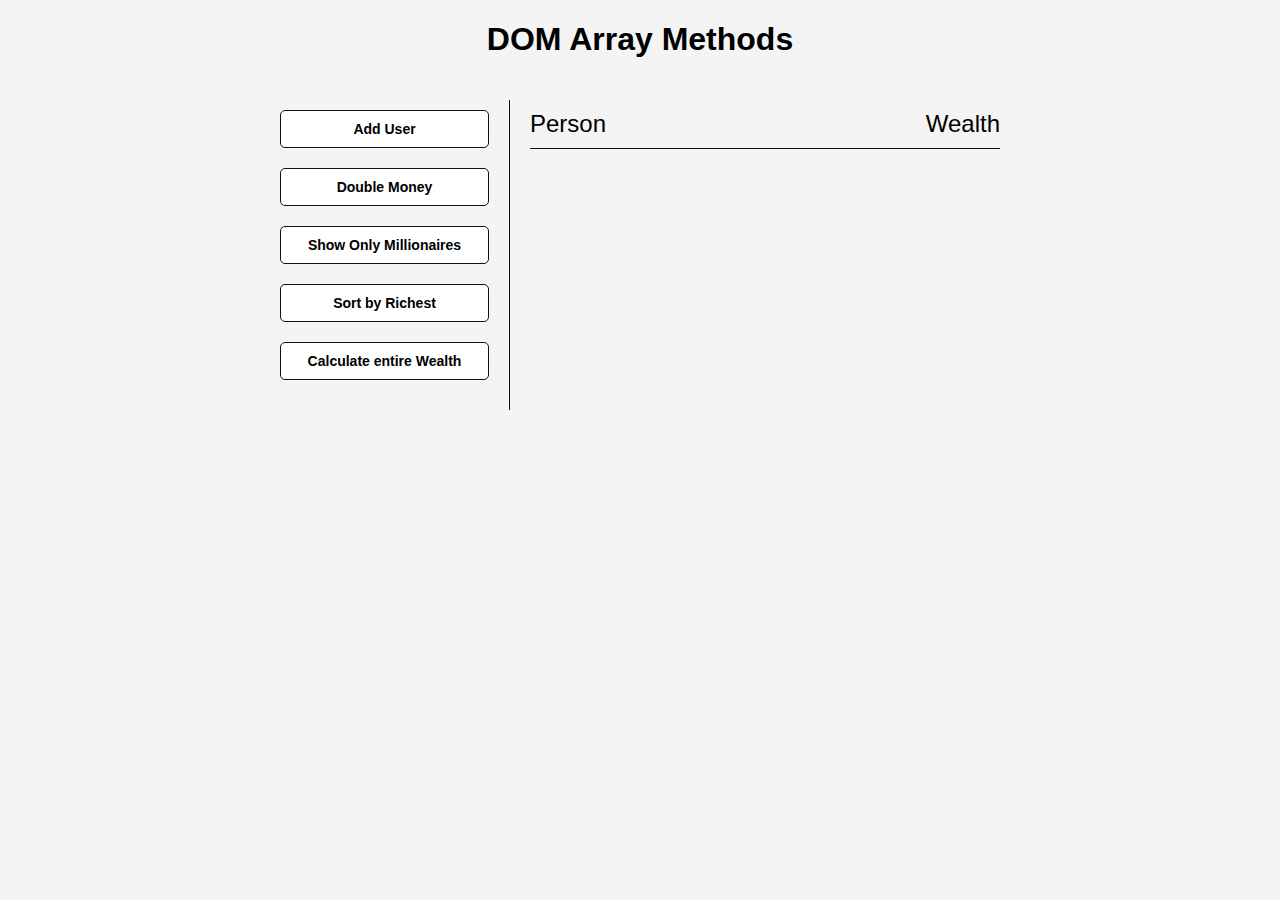
<file: dom-array-methods/index.html>
<!DOCTYPE html>
<html lang="en">
<head>
    <meta charset="UTF-8">
    <meta name="viewport" content="width=device-width, initial-scale=1.0">
    <link rel="stylesheet" href="style.css">
    <title>DOM Array Methods</title>
</head>
<body>
    <h1>DOM Array Methods</h1>

    <div class="container">
        <aside>
            <button id="add-user">Add User</button>
            <button id="double">Double Money</button>
            <button id="show-millionaires">Show Only Millionaires</button>
            <button id="sort">Sort by Richest</button>
            <button id="calculate-wealth">Calculate entire Wealth</button>
        </aside>

        <main id="main">
            <h2><strong>Person</strong>Wealth</h2>
        </main>
    </div>

    <script src="script.js"></script>
</body>
</html>
</file>
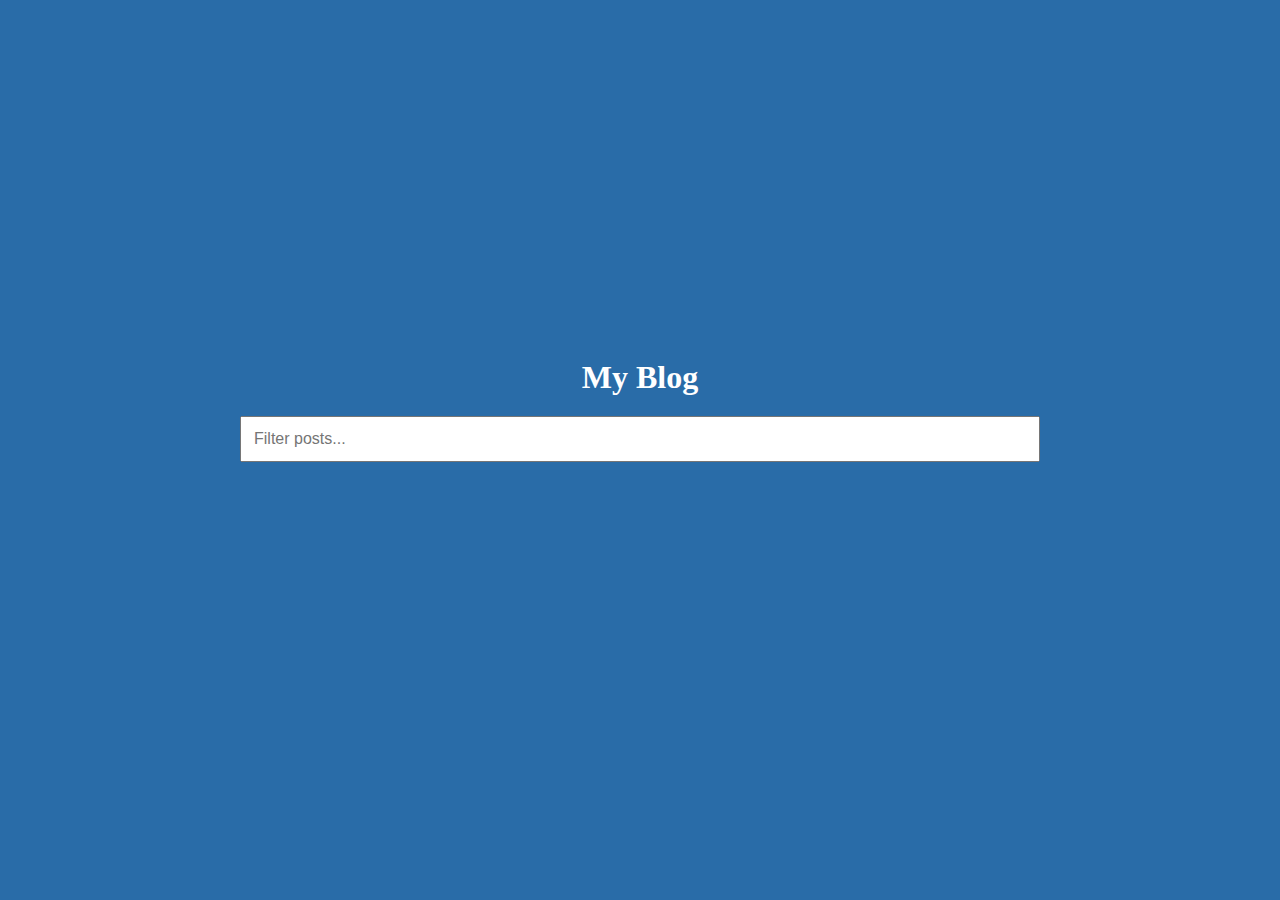
<file: filter-blog/index.html>
<!DOCTYPE html>
<html lang="en">
<head>
    <meta charset="UTF-8">
    <meta name="viewport" content="width=device-width, initial-scale=1.0">
    <title>My Blog</title>
    <link rel="stylesheet" href="style.css">
</head>
<body>
    <h1>My Blog</h1>

    <div class="filter-container">
        <input type="text" id="filter" class="filter" placeholder="Filter posts...">
    </div>

    <div id="posts-container"></div>

    <div class="loader">
        <div class="circle"></div>
        <div class="circle"></div>
        <div class="circle"></div>
    </div>

    <script src="script.js"></script>
</body>
</html>
</file>
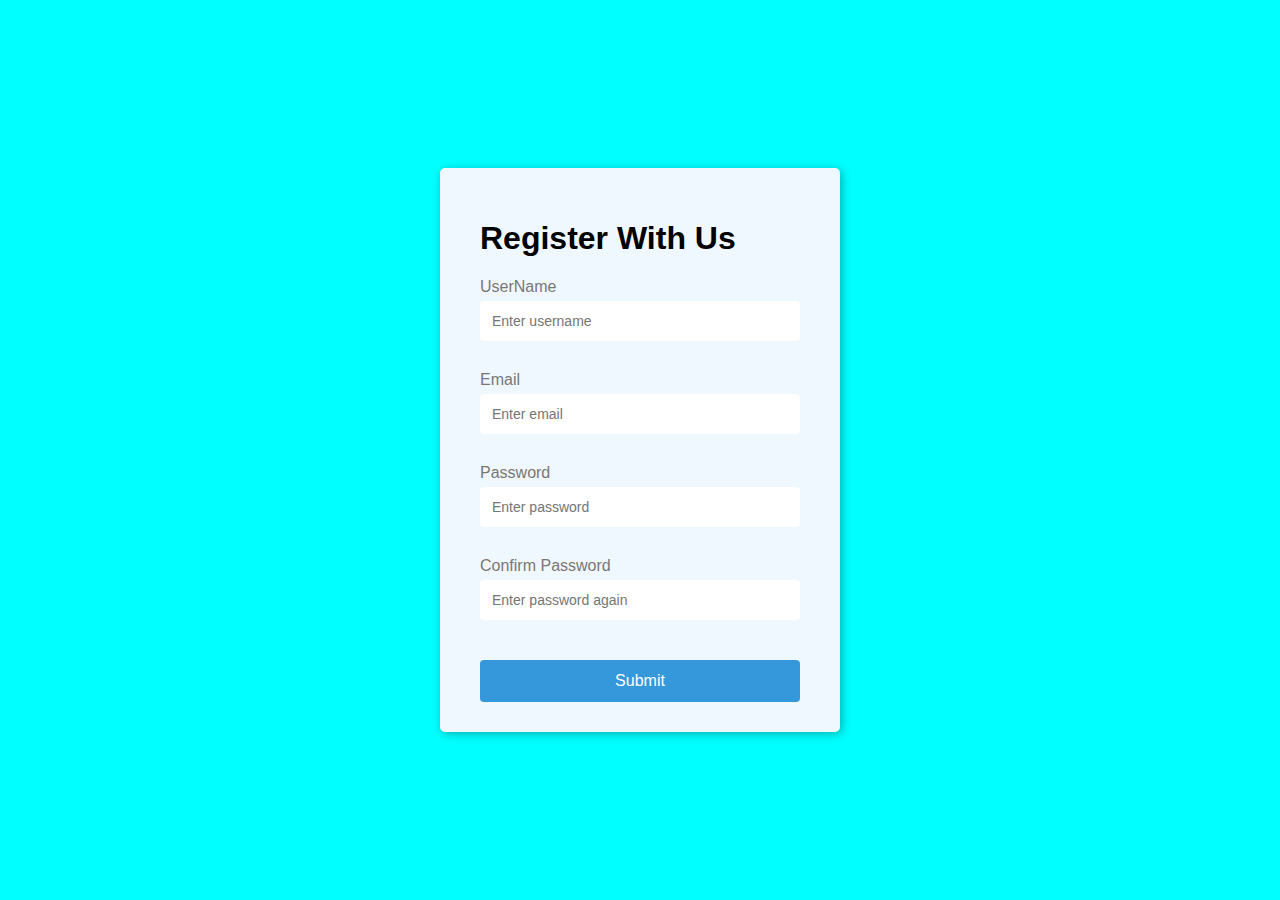
<file: form-validator/index.html>
<!DOCTYPE html>
<html lang="en">
<head>
    <meta charset="UTF-8">
    <meta name="viewport" content="width=device-width, initial-scale=1.0">
    <title>Form Validator</title>
    <link rel="stylesheet" href="style.css">
</head>
<body>
    <div class="container">
        <form id="form" class="form">
            <h1>Register With Us</h1>

            <div class="form-control">
                <label for="username">UserName</label>
                <input type="text" id="username" placeholder="Enter username">
                <small>Error message</small>
            </div>
            
            <div class="form-control">
                <label for="email">Email</label>
                <input type="text" id="email" placeholder="Enter email">
                <small>Error message</small>
            </div>
           
            <div class="form-control">
                <label for="password">Password</label>
                <input type="password" id="password" placeholder="Enter password">
                <small>Error message</small>
            </div>
           
            <div class="form-control">
                <label for="passwordAgain">Confirm Password</label>
                <input type="password" id="passwordAgain" placeholder="Enter password again">
                <small>Error message</small>
            </div>
            
            <button type="submit">Submit</button>
        </form>
    </div>

    <script src="script.js"></script>
</body>
</html>
</file>
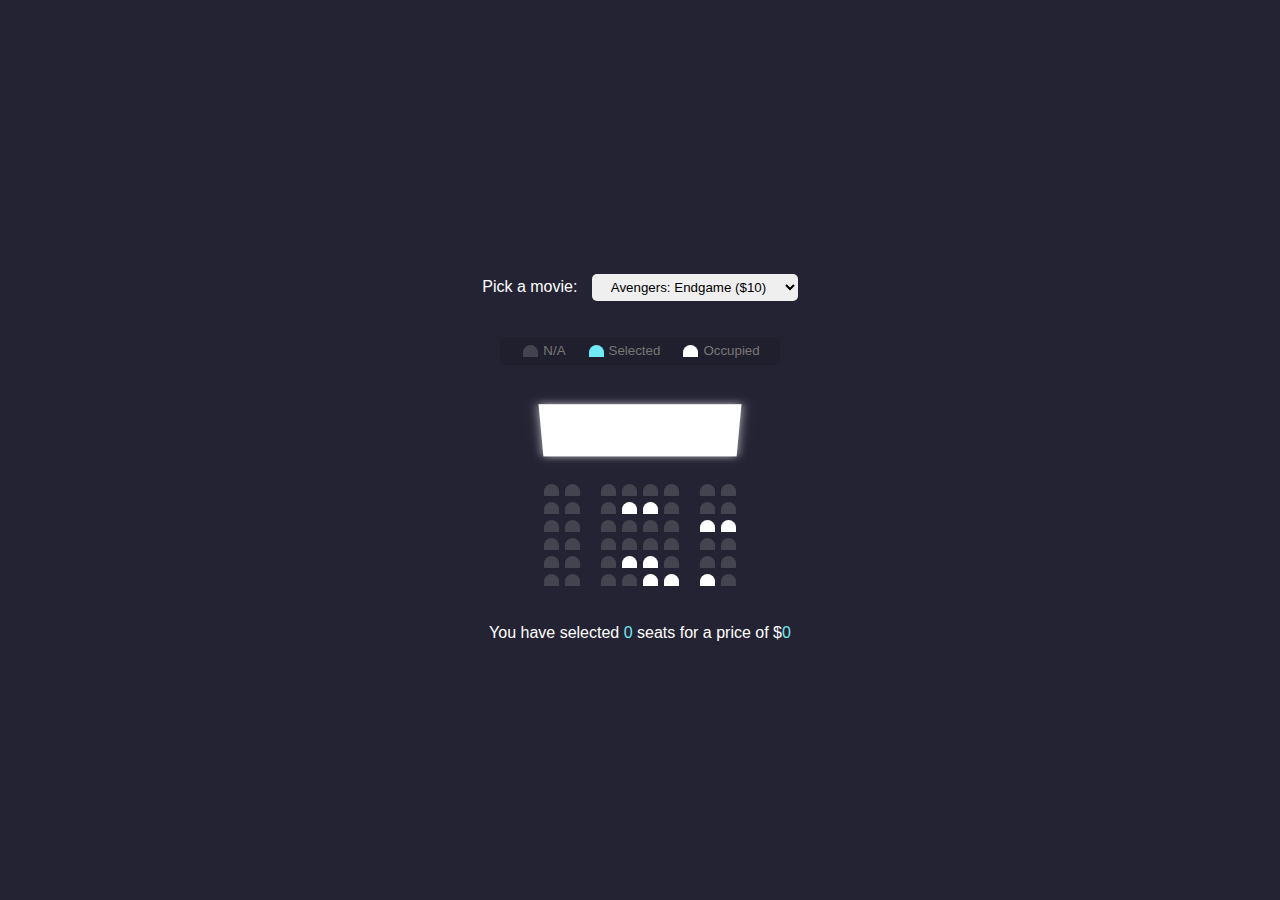
<file: movie-seat-booking/index.html>
<!DOCTYPE html>
<html lang="en">
<head>
    <meta charset="UTF-8">
    <meta name="viewport" content="width=device-width, initial-scale=1.0">
    <link rel="stylesheet" href="style.css">
    <title>Movie Seat Booking</title>
</head>
<body>
    <div class="movie-container">
        <label>Pick a movie:</label>
        <select id="movie">
            <option value="10">Avengers: Endgame ($10)</option>
            <option value="12">Joker ($12) </option>
            <option value="8">Toy Story 4 ($8)</option>
            <option value="9">The Lion King ($9)</option>
        </select>
    </div>

    <ul class="showcase">
        <li>
            <div class="seat"></div>
            <small>N/A</small>
        </li>
        <li>
            <div class="seat selected"></div>
            <small>Selected</small>
        </li>
        <li>
            <div class="seat occupied"></div>
            <small>Occupied</small>
        </li>
    </ul>

    <div class="container">
        <div class="screen"></div>

        <div class="row">
            <div class="seat"></div>
            <div class="seat"></div>
            <div class="seat"></div>
            <div class="seat"></div>
            <div class="seat"></div>
            <div class="seat"></div>
            <div class="seat"></div>
            <div class="seat"></div>
        </div>
        <div class="row">
            <div class="seat"></div>
            <div class="seat"></div>
            <div class="seat"></div>
            <div class="seat occupied"></div>
            <div class="seat occupied"></div>
            <div class="seat"></div>
            <div class="seat"></div>
            <div class="seat"></div>
        </div>
        <div class="row">
            <div class="seat"></div>
            <div class="seat"></div>
            <div class="seat"></div>
            <div class="seat"></div>
            <div class="seat"></div>
            <div class="seat"></div>
            <div class="seat occupied"></div>
            <div class="seat occupied"></div>
        </div>
        <div class="row">
            <div class="seat"></div>
            <div class="seat"></div>
            <div class="seat"></div>
            <div class="seat"></div>
            <div class="seat"></div>
            <div class="seat"></div>
            <div class="seat"></div>
            <div class="seat"></div>
        </div>
        <div class="row">
            <div class="seat"></div>
            <div class="seat"></div>
            <div class="seat"></div>
            <div class="seat occupied"></div>
            <div class="seat occupied"></div>
            <div class="seat"></div>
            <div class="seat"></div>
            <div class="seat"></div>
        </div>
        <div class="row">
            <div class="seat"></div>
            <div class="seat"></div>
            <div class="seat"></div>
            <div class="seat"></div>
            <div class="seat occupied"></div>
            <div class="seat occupied"></div>
            <div class="seat occupied"></div>
            <div class="seat"></div>
        </div>
    </div>

    <p class="text">
        You have selected <span id="count">0</span> seats for a price of $<span id="total">0</span>
    </p>

    <script src="script.js"></script>
</body>
</html>
</file>
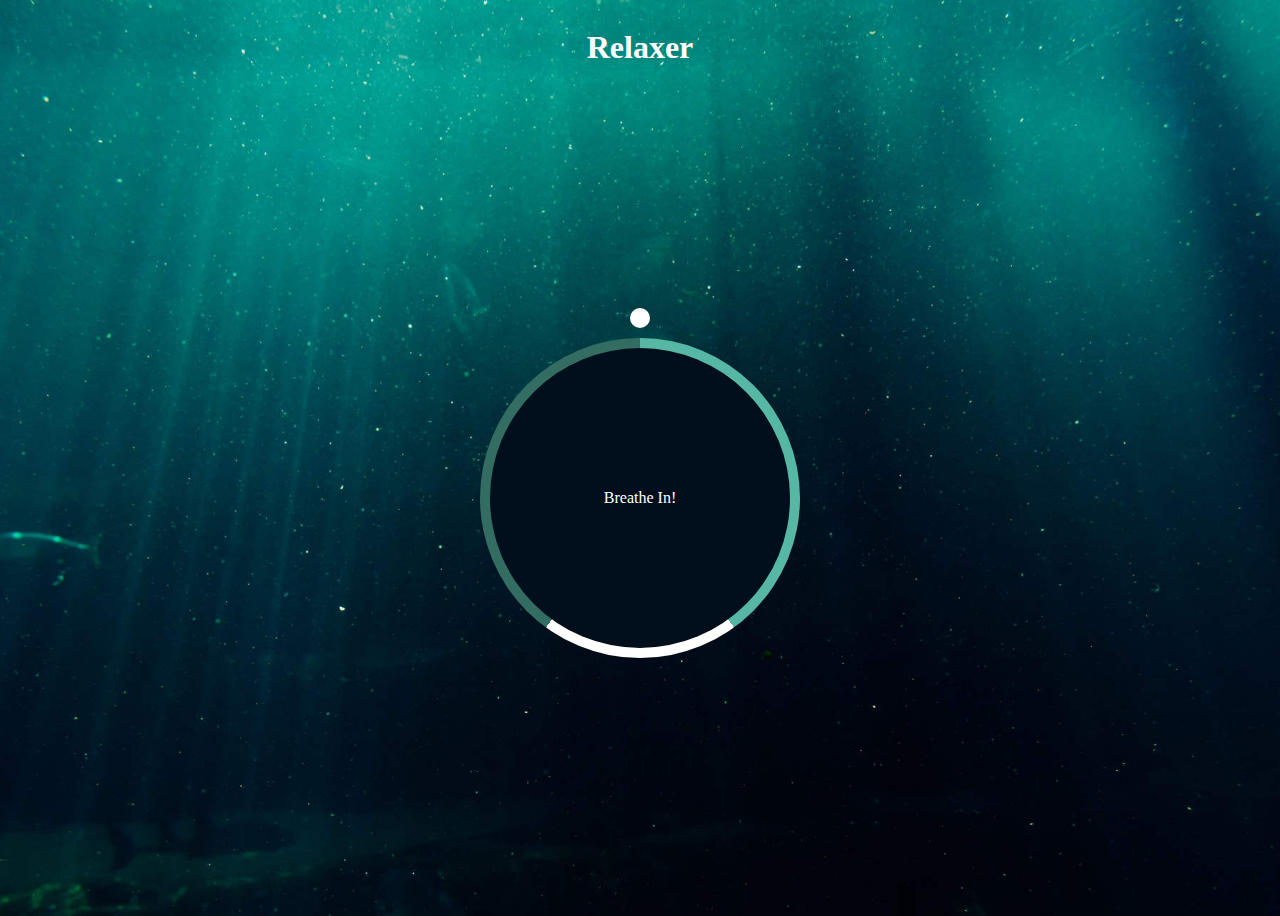
<file: relaxer/index.html>
<!DOCTYPE html>
<html lang="en">
<head>
    <meta charset="UTF-8">
    <meta name="viewport" content="width=device-width, initial-scale=1.0">
    <link rel="stylesheet" href="style.css">
    <title>Relaxer</title>
</head>
<body>
    <h1>Relaxer</h1>

    <div class="container" id="container">
        <div class="circle"></div>

        <p id="text"></p>

        <div class="pointer-container">
            <span class="pointer"></span>
        </div>

        <div class="gradient-circle"></div>
    </div>

    <script src="script.js"></script>
</body>
</html>
</file>
<file: dom-array-methods/style.css>
* {
    box-sizing: border-box;
  }
  
body {
  background: #f4f4f4;
  font-family: Arial, Helvetica, sans-serif;
  display: flex;
  flex-direction: column;
  align-items: center;
  min-height: 100vh;
  margin: 0;
}

.container {
  display: flex;
  padding: 20px;
  margin: 0 auto;
  max-width: 100%;
  width: 800px;
}

aside {
  padding: 10px 20px;
  width: 250px;
  border-right: 1px solid #111;
}

button {
  cursor: pointer;
  background-color: #fff;
  border: solid 1px #111;
  border-radius: 5px;
  display: block;
  width: 100%;
  padding: 10px;
  margin-bottom: 20px;
  font-weight: bold;
  font-size: 14px;
}

main {
  flex: 1;
  padding: 10px 20px;
}

h2 {
  border-bottom: 1px solid #111;
  padding-bottom: 10px;
  display: flex;
  justify-content: space-between;
  font-weight: 300;
  margin: 0 0 20px;
}

h3 {
  background-color: #fff;
  border-bottom: 1px solid #111111;
  padding: 10px;
  display: flex;
  justify-content: space-between;
  font-weight: 300;
  margin: 20px 0 0;
}

.person {
  display: flex;
  justify-content: space-between;
  font-size: 20px;
  margin-bottom: 10px;
}
</file>
<file: filter-blog/style.css>
* {
    box-sizing: border-box;
}

body {
    background-color: #296ca8;
    color: #ffffff;
    display: flex;
    flex-direction: column;
    align-items: center;
    justify-content: center;
    min-height: 100vh;
    margin: 0;
    padding-bottom: 100px;
}

h1 {
    margin-bottom: 0;
    text-align: center;
}

.filter-container {
    margin-top: 20px;
    width: 80vw;
    max-width: 800px;
}

.filter {
    width: 100%;
    padding: 12px;
    font-size: 16px;
}

.post {
    position: relative;
    display: flex;

    background-color: #4992d3;
    box-shadow: 0 2px 4px rgba(0, 0, 0, 0.3);

    border-radius: 3px;
    padding: 20px;
    margin: 40px 0;

    width: 80vw;
    max-width: 800px;
}

.post .post-title {
    margin: 0;
}

.post .post-body {
    margin: 15px 0 0;
    line-height: 1.3;
}

.post .post-info {
    margin-left: 20px;
}

.post .number {
    position: absolute;
    top: -15px;
    left: -15px;
    /* default flex—direction is row */
    display: flex; 
    align-items: center;
    justify-content: center;

    font-size: 15px;
    width: 40px;
    height: 40px;
    border-radius: 50%;
    padding: 10px 10px;

    background-color: #ffffff;
    color: #296ca8;
}

.loader {
    display: flex;
    position: fixed;

    opacity: 0;
    bottom: 50px;

    transition: opacity 0.3s ease-in;
}

.loader.show {
    opacity: 1;
}

.circle {
    background-color: #ffffff;

    width: 10px;
    height: 10px;
    border-radius: 50%;
    margin: 5px;

    animation: bounce 0.5s ease-in infinite;
}

.circle:nth-of-type(2) {
    animation-delay: 0.1s;
}

.circle:nth-of-type(3) {
    animation-delay: 0.2s;
}

@keyframes bounce {
    0%,
    100% {
        transform: translateY(0);
    }

    50% {
        transform: translateY(-10px);
    }
}
</file>
<file: form-validator/style.css>
:root {
    --success-color: green;
    --error-color: red;
}

* {
    box-sizing: border-box;
}

body {
    background-color: aqua;
    font-family: Arial, Helvetica, sans-serif;
    display:flex;
    align-items: center;
    justify-content: center;
    min-height: 100vh;
    margin: 0;
}

.container {
    background-color: aliceblue;
    border-radius: 5px;
    box-shadow: 2px 2px 10px rgba(0, 0, 0, 0.3);
    width: 400px;
}

h2 {
    text-align: center;
    margin: 0 0 20px;
}

.form {
    padding: 30px 40px;
}

.form-control {
    margin-bottom: 10px;
    padding-bottom: 20px;
    position: relative;
}

.form-control label {
    display: block;
    margin-bottom: 5px;
    color: #777777;
}

.form-control input {
    padding: 10px;
    width: 100%;
    display: block;
    border: 2px solid #ffffff;
    border-radius: 4px;
    font-size: 14px;   
}

.form-control input:focus {
    outline: 10px;
    border-color: #777777
}

.form-control.success input {
    border-color: var(--success-color);
}

.form-control.error input {
    border-color: var(--error-color);
}

.form-control small {
    color: var(--error-color);
    position: absolute;
    bottom: 0;
    left: 0;
    visibility: hidden;
}

.form-control.error small {
    visibility: visible;
}

.form button {
    display:block;
    width: 100%;
    margin-top: 20px;
    padding: 10px;
    border: 2px solid #3498db;
    border-radius: 4px;
    background-color: #3498db;
    font-size: 16px;
    color: #ffffff;
    cursor: pointer;
}
</file>
<file: movie-seat-booking/style.css>
* {
    box-sizing: border-box;
}

body {
    background-color: #242333;
    color: #ffffff;
    display: flex;
    flex-direction: column;
    align-items: center;
    justify-content: center;
    height: 100vh;
    font-family: sans-serif;
    margin: 0;
}

.movie-container {
    margin: 20px 0;
}

.movie-container select {
    /* background-color: #ffffff; */
    border: 0;
    border-radius: 5px;
    /* font-size: 14px; */
    margin-left: 10px;
    padding: 5px 15px;
    /* -moz-appearance: none;
    -webkit-appearance: none;
    appearance: none; */
}

.container {
    perspective: 1000px;
    margin-bottom: 30px;
}

.row {
    display: flex;
}

.seat {
    background-color: #444451;
    height: 12px;
    width: 15px;
    margin: 3px;
    border-top-left-radius: 8px;
    border-top-right-radius: 8px;
}

.seat.selected {
    background-color: #6feaf6;
}

.seat.occupied {
    background-color: #ffffff;
}

.seat:nth-of-type(2) {
    margin-right: 18px;
}

.seat:nth-last-of-type(2) {
    margin-left: 18px;
}

.seat:not(.occupied):hover {
    cursor: pointer;
    transform: scale(1.2);
}

.showcase .seat:not(.occupied):hover {
    cursor: default;
    transform: none;
}

.showcase {
    background-color: rgba(0, 0, 0, 0.1);
    display: flex;
    justify-content: space-between;
    padding: 5px 10px;
    border-radius: 5px;
    color: #777777;
    list-style-type: none;
}

.showcase li {
    display: flex;
    align-items: center;
    justify-content: center;
    margin: 0 10px;
}

.showcase li small {
    margin-left: 2px;
}

.screen {
    background-color: #ffffff;
    height: 70px;
    /* width: 100%; */
    margin: 15px 0;
    transform: rotateX(-45deg);
    box-shadow: 0 0 10px rgba(255, 255, 255, 0.7);
}

p.text {
    margin: 5px 0;
}

p.text span {
    color: #6feaf6;
}
</file>
<file: relaxer/style.css>
* {
    box-sizing: border-box;
}

body {
    background-image: url('./img/bg.jpg');
    background-repeat: no-repeat;
    background-position: center;
    background-size: cover;
    color: #ffffff;

    min-height: 100vh;
    overflow: hidden;

    display: flex;
    flex-direction: column;
    align-items: center;
}

.container {
    /* background-color: aliceblue; */

    position: relative;
    display: flex;
    align-items: center;
    justify-content: center;

    height: 300px;
    width: 300px;
    margin: auto;
    /* transform: scale(1); */
}

.circle {
    background-color: #010f1c;

    height: 100%;
    width: 100%;
    border-radius: 50%;

    position: absolute;
    top: 0;
    left: 0;
    z-index: -1;
}

.gradient-circle {
    background: conic-gradient(
        #55b7a4 0%,
        #55b7a4 40%,
        #ffffff 40%,
        #ffffff 60%,
        #336d62 60%,
        #336d62 100%
    );
    height: 320px;
    width: 320px;
    border-radius: 50%;

    z-index: -2;

    position: absolute;
    /* top: -10px; */
    /* left: -10px; */
}

.pointer {
    background-color: #ffffff;

    height: 20px;
    width: 20px;
    border-radius: 50%;

    display: block;
}

.pointer-container {
    position: absolute;
    top: -40px;
    left: 140px;

    width: 20px;
    height: 190px;

    animation: rotate 7.5s linear forwards infinite;
    transform-origin: bottom center;
}

@keyframes rotate {
    from {
        transform: rotate(0deg);
    }

    to {
        transform: rotate(360deg);
    }
}

.container.grow {
    animation: grow 3s linear forwards;
}

@keyframes grow {
    from {
        transform: scale(1);
    }

    to {
        transform: scale(1.2);
    }
}

.container.shrink {
    animation: shrink 3s linear forwards;
}

@keyframes shrink {
    from {
        transform: scale(1.2);
    }

    to {
        transform: scale(1);
    }
}
</file>
